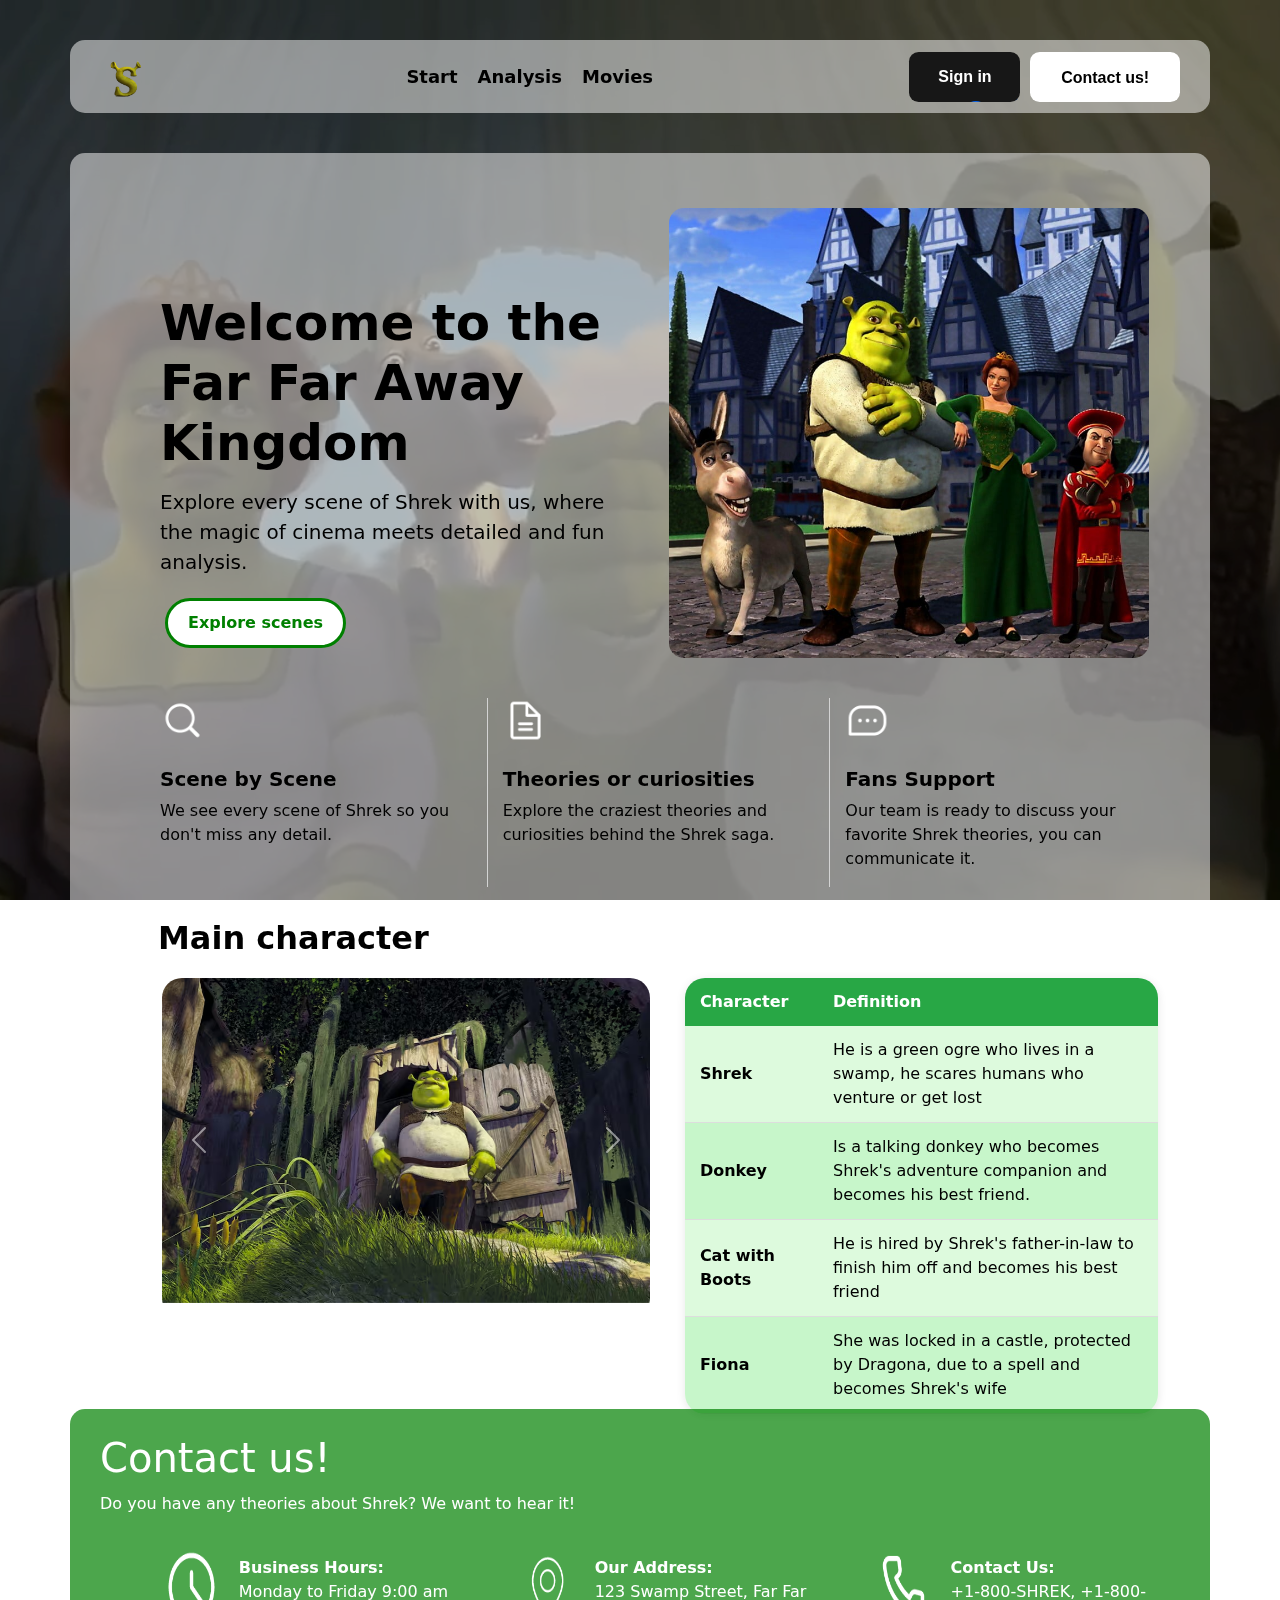
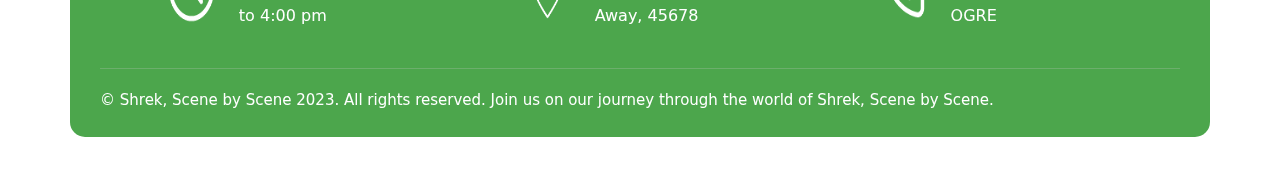
<file: index.html>
<!DOCTYPE html>
<html lang="en">
    <head>
        <meta charset="UTF-8">
        <meta name="viewport" content="width=device-width, initial-scale=1.0">
        <link rel="stylesheet" href="Style/style.css">
        <link href="https://cdn.jsdelivr.net/npm/bootstrap@5.3.3/dist/css/bootstrap.min.css" rel="stylesheet">
        <script src="https://cdn.jsdelivr.net/npm/bootstrap@5.3.3/dist/js/bootstrap.bundle.min.js"></script>
        <title>SHREK</title>
    </head>

    <body>
        <video autoplay muted loop id="Video1">
            <source src="IMG-Video/Donkey - Are we there yet!.mp4" type="video/mp4">
        </video>

        <header>
            <div class="logo">
                <a href="index.html">
                    <img src="IMG-Video/logo.png" alt="Logo">
                </a>
            </div>
        
            <div class="menu">
                <a href="index.html">Start</a>
                <a href="index1.html">Analysis</a>
                <div class="movies">
                    <a href="#">Movies</a>
        
                    <div class="sections">
                        <div class="section">
                            <img src="IMG-Video/movie1.jpg" alt="movie 1">
                        </div>
                        <div class="section">
                            <img src="IMG-Video/movie2.jpg" alt="movie 2">
                        </div>
                        <div class="section">
                            <img src="IMG-Video/movie3.jpg" alt="movie 3">
                        </div>
                        <div class="section">
                            <img src="IMG-Video/movie4.jpg" alt="movie 4">
                        </div>
                    </div>
                </div>
            </div>
        
            <div class="buttons">
                <div id="button1">
                    <a href="index2.html">
                        <button>
                            <span class="circle1"></span>
                            <span class="circle2"></span>
                            <span class="circle3"></span>
                            <span class="circle4"></span>
                            <span class="circle5"></span>
                            <span class="text">Sign in</span>
                        </button>
                    </a>
                </div>                
                <div id="button2">
                    <a href="#link"><button>Contact us!</button></a>
                </div>
            </div>
        </header>
            
        <main>
            <div class="div1">
                <div class="div1a">
                    <h1>Welcome to the Far Far Away Kingdom</h1>
                    <p>Explore every scene of Shrek with us, where the magic of cinema meets detailed and fun analysis.</p>
                    <button id="button1a"><a href="index1.html">Explore scenes</a></button>
                </div>
                <div class="div1b">
                    <img src="IMG-Video/image2.jpg" alt="image1">
                </div>
            </div>
           
            <div class="div3">
                <div>
                    <img src="IMG-Video/gif1a.gif" alt="Gif1" class="gif"><br><br>
                    <h5><b>Scene by Scene</b></h5>
                    <p>We see every scene of Shrek so you don't miss any detail.</p>
                </div>
                <div>
                    <img src="IMG-Video/gif1b.gif" alt="Gif2" class="gif"><br><br>
                    <h5><b>Theories or curiosities</b></h5>
                    <p>Explore the craziest theories and curiosities behind the Shrek saga.</p>
                </div>
                <div>
                    <img src="IMG-Video/gif1c.gif" alt="Gif3" class="gif"><br><br>
                    <h5><b>Fans Support</b></h5>
                    <p>Our team is ready to discuss your favorite Shrek theories, you can communicate it.</p>
                </div>
            </div>
            <div class="div4">
                <h2>Main character</h2>
            </div>
            <div class="container">
                <div class="carousel-container">
                    <div id="carouselExample" class="carousel slide" data-bs-ride="carousel">
                        <div class="carousel-inner">
                            <div class="carousel-item active">
                                <img src="IMG-Video/images1.jpg" class="d-block w-100" alt="Image 1">
                            </div>
                            <div class="carousel-item">
                                <img src="IMG-Video/images2.jpg" class="d-block w-100" alt="Image 2">
                            </div>
                            <div class="carousel-item">
                                <img src="IMG-Video/images3.jpg" class="d-block w-100" alt="Image 3">
                            </div>
                            <div class="carousel-item">
                                <img src="IMG-Video/images4.jpg" class="d-block w-100" alt="Image 4">
                            </div>
                        </div>
                        <button class="carousel-control-prev" type="button" data-bs-target="#carouselExample" data-bs-slide="prev">
                            <span class="carousel-control-prev-icon" aria-hidden="true"></span>
                            <span class="visually-hidden">Previous</span>
                        </button>
                        <button class="carousel-control-next" type="button" data-bs-target="#carouselExample" data-bs-slide="next">
                            <span class="carousel-control-next-icon" aria-hidden="true"></span>
                            <span class="visually-hidden">Next</span>
                        </button>
                    </div>
                </div>
            
                <div class="table-container">
                    <table class="table1">
                        <thead>
                            <tr>
                                <th>Character</th>
                                <th>Definition</th>
                            </tr>
                        </thead>
                        <tbody>
                            <tr>
                                <td><b>Shrek</b></td>
                                <td>He is a green ogre who lives in a swamp, he scares humans who venture or get lost</td>
                            </tr>
                            <tr>
                                <td><b>Donkey</b></td>
                                <td>Is a talking donkey who becomes Shrek's adventure companion and becomes his best friend.</td>
                            </tr>
                            <tr>
                                <td><b>Cat with Boots</b></td>
                                <td>He is hired by Shrek's father-in-law to finish him off and becomes his best friend</td>
                            </tr>
                            <tr>
                                <td><b>Fiona</b></td>
                                <td>She was locked in a castle, protected by Dragona, due to a spell and becomes Shrek's wife</td>
                            </tr>
                        </tbody>
                    </table>
                </div>
            </div>
            
        </main>

        <footer id="link">
            <h1>Contact us!</h1>
            <p>Do you have any theories about Shrek? We want to hear it!</p>
            <div>
                <div>
                    <img src="IMG-Video/gif1.gif" alt="GIF 1">
                    <p><b>Business Hours:</b><br> Monday to Friday 9:00 am to 4:00 pm</p>
                </div>
                <div>
                    <img src="IMG-Video/gif2.gif" alt="GIF 2"> 
                    <p><b>Our Address:</b><br>123 Swamp Street, Far Far Away, 45678</p>
                </div>
                <div>
                    <img src="IMG-Video/gif3.gif" alt="GIF 3"> 
                    <p><b>Contact Us:</b><br> +1-800-SHREK, +1-800-OGRE</p>
                </div>
            </div>
            <hr>
            <p id="copyright">&copy; Shrek, Scene by Scene 2023. All rights reserved. Join us on our journey through the world of Shrek, Scene by Scene.</p>
        </footer>
        
    </body>
</file>
<file: Style/style.css>
body {
    box-sizing: border-box;
    margin: 0;
    padding: 0;
}

#Video1 {
    position: fixed;
    top: 0;
    left: 0;
    width: 100%;
    height: 100%;
    object-fit: cover;
    filter: brightness(50%);
}


header {
    z-index: 2;
    position: relative;
    display: flex;
    justify-content: space-between;
    align-items: center;

    background-color: rgba(255, 255, 255, 0.5);
    color: black;

    padding: 10px 30px;
    margin: 40px 70px 40px 70px;
    border-radius: 15px;
}

header .logo img {
    width: 50px;
    height: 53px;
}

header .menu {
    display: flex;
    justify-content: center; 
    gap: 20px;
    align-items: center;
}

header .menu a {
    text-decoration: none;
    color: black;
    font-size: 18px;
    font-weight: bold;
    cursor: pointer;
    transition: color 0.3s ease;
}

header .menu a:hover {
    color: green;
}

header .menu .movies {
    position: relative;
}

header .menu .movies a {
    text-decoration: none;
    color: black;
    font-size: 18px;
    font-weight: bold;
    cursor: pointer;
    transition: color 0.3s ease;
}

header .menu .movies a:hover {
    color: green;
}

header .menu .movies .sections {
    display: none;
    position: absolute;
    top: 100%;
    left: 0;
    background-color: black;
    border: 1px solid black;
    border-radius: 5px;
    box-shadow: 0 8px 16px rgba(0, 0, 0, 0.2);
    padding: 20px;
    width: auto;
    z-index: 9999;
    transition: all 0.3s ease;
}

header .menu .movies:hover .sections {
    display: flex;
    justify-content: space-between;
    gap: 20px;
}

header .menu .movies .sections .section {
    flex-shrink: 0;
    width: 155px;
    height: 210px;
    overflow: hidden;
    position: relative;
    border-radius: 10px;
}

header .menu .movies .sections .section img {
    width: 100%;
    height: 100%;
    object-fit: cover;
    transition: transform 0.3s ease;
}

header .menu .movies .sections .section img:hover {
    transform: scale(1.1);
}

header .buttons {
    display: flex;
    gap: 10px;
}

#button1 button {
    font-family: Arial, Helvetica, sans-serif;
    font-weight: bold;
    color: white;
    background-color: #171717;
    padding: 0.8em 1.8em;
    border: 2px;
    border-radius: 0.6rem;
    position: relative;
    cursor: pointer;
    overflow: hidden;
    height: 50px;
}

#button1 button a {
    text-decoration: none;
}

#button1 button span:not(:nth-child(6)) {
    position: absolute;
    left: 50%;
    top: 50%;
    transform: translate(-50%, -50%);
    height: 25px;
    width: 25px;
    background-color: #0c66ed;
    border-radius: 50%;
    transition: .6s ease;
}

#button1 button span:nth-child(6) {
    position: relative;
}

#button1 button span:nth-child(1) {
    transform: translate(-3em, -3.5em);
}

#button1 button span:nth-child(2) {
    transform: translate(-5em, 1em);
}

#button1 button span:nth-child(3) {
    transform: translate(-0.1em, 1.5em);
}

#button1 button span:nth-child(4) {
    transform: translate(3em, 1.2em);
}

#button1 button span:nth-child(5) {
    transform: translate(3em, -3em);
}

#button1 button:hover span:not(:nth-child(6)) {
    transform: translate(-50%, -50%) scale(4);
    background-color: green;
    transition: 1.5s ease;
}

#button2 button {
    font-family: Arial, Helvetica, sans-serif;
    font-weight: bold;
    color: black;
    background-color: white;
    padding: 0.8em 1.8em;
    border: 2px solid transparent;
    border-radius: 0.6rem;
    position: relative;
    cursor: pointer;
    height: 50px;
}

#button2 button:hover {
    background-color: white;
    transition: background-color 0.3s ease;
}


main {
    background-color: rgba(255, 255, 255, 0.5); 
    color: black;
    padding: 10px 30px;
    border-radius: 15px;
    margin: 40px 70px;
    align-items: center;
    position: relative;
}

main .div1 {
    display: flex;
    margin: 40px 60px;
}

main .div1a {
    z-index: 2; 
    max-width: 50%;
    margin-top: 90px;
}

main .div1a h1 {
    font-size: 50px;
    font-weight: bold;
}

main .div1a p {
    margin-top: 3%;
    font-size: 20px;
}

main .div1a button {
    font-weight: bold;
    padding: 10px 20px;
    border: 3px solid green; 
    border-radius: 28px; 
    background-color: white; 
    color: green; 
    cursor: pointer;
    margin: 5px;
    transition: all 0.3s ease; 
}

main .div1a button:hover {
    font-weight: bold;
    border: 3px solid white;
    background-color: green; 
    color: white; 
}

main .div1a a {
    text-decoration: none;
    color: inherit; 
}

main .div1b img {
    width: 100%;
    margin-top: 5px;
    margin-right: 60px;
    margin-left: 6%;
    height: 450px;
    object-fit: cover;
    border-radius: 15px; 
    z-index: 3; 
}


main .div3 {
    display: flex; 
    justify-content: space-between; 
    margin: 20px 0; 
    margin-right: 2px;
    margin-left: 50px;
}

main .div3 div {
    flex: 1; 
    margin: 0 10px;
    text-align: left;
    position: relative;
}

main .div3 div:not(:last-child)::after {
    content: "";
    position: absolute;
    top: 0;
    right: -5px;
    width: 1px;
    height: 100%;
    background-color: lightgray;
}

.gif {
    width: 45px;
    height: 45px;
    vertical-align: middle;
}

.div4 h2 {
    font-weight: bold;
    margin-left: 58px;
    margin-top: 3%;
}

.container {
    display: flex;
    justify-content: space-between;
    align-items: stretch;
    margin: 20px;
    padding-bottom: 2%;
    padding-right: 167%;
}

.carousel-container {
    border-radius: 20px;
    flex: 1;
    margin-right: 20px;
    margin-left: 50px;
    margin-right: 30px;
    height: 340px;
    overflow: hidden;
}

.carousel-inner {
    height: 100%;
}

.carousel-inner img {
    width: 100%;
    height: 100%;
    object-fit: cover;
    border: 5px;
    border-radius: 0;
}

.table-container {
    flex: 1;
    height: 300px;
}

.table1 {
    width: 97%;
    border-collapse: collapse;
    margin: 0;
    font-size: 16px;
    text-align: left;
    border-radius: 20px;
    overflow: hidden;
    box-shadow: 0 2px 10px rgba(0, 0, 0, 0.1);
    height: 340px;
    margin-left: 1%;
    margin-right: 70px;
    padding-right: 39%;
}

.table1 thead {
    background-color: #28a745;
    color: white;
}

.table1 th, .table1 td {
    padding: 12px 15px; 
}

.table1 tbody tr {
    border-bottom: 1px solid #dddddd; 
}

.table1 tbody tr:nth-of-type(even) {
    background-color: rgba(144, 238, 149, 0.5); 
}

.table1 tbody tr:nth-of-type(odd) {
    background-color: rgba(144, 238, 144, 0.3); 
}


footer {
    z-index: 1;
    position: relative;
    background-color: rgba(0, 128, 0, 0.7);
    color: white;
    margin: 40px 70px;
    padding: 10px 30px;
    border-radius: 15px;
    border: 1px;    
    text-align: left;
}

footer h1 {
    text-align: left;
    margin-bottom: 10px;
    margin-top: 15px;
}

footer p {
    margin: 10px 0;
}

footer div {
    display: flex;
    gap: 20px;
    margin-top: 15px;
    margin-bottom: 10px;
    margin-left: 3%;
}

footer div div {
    width: 30%;
    text-align: left;
}

footer div div img {
    width: 55px; 
    height: auto; 
    display: block;
    margin-bottom: 10px;
}

footer hr {
    border: 0;
    height: 1px;
    background-color: #ccc;
    margin: 20px 0;
}

#copyright {
    margin-top: 20px;
    font-size: 15px;
    margin-bottom: 15px;
}
</file>
